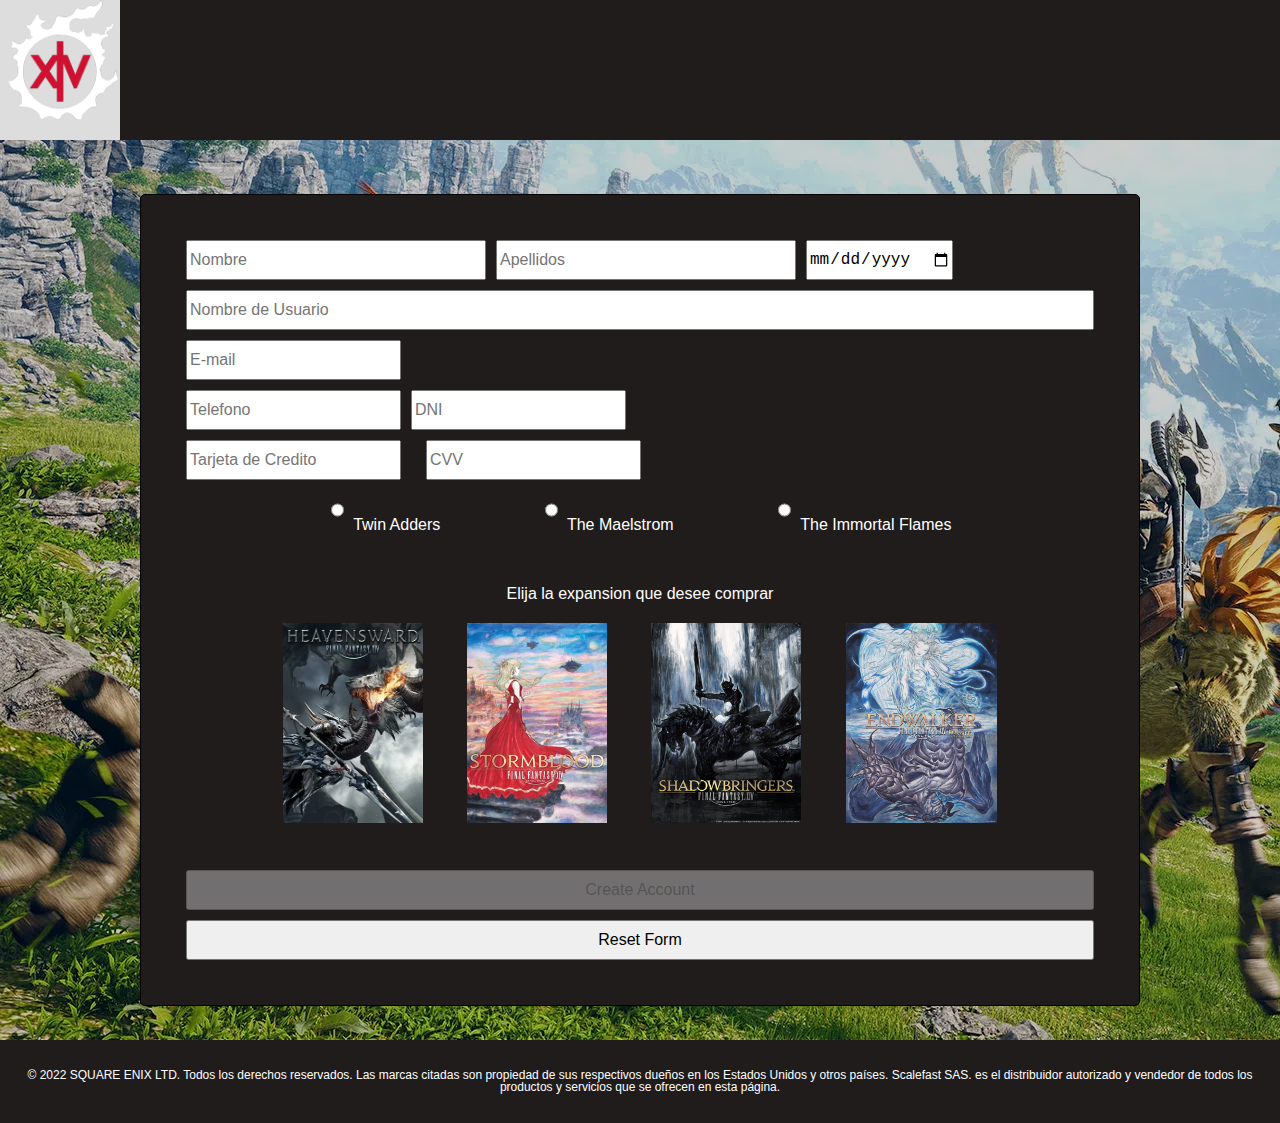
<file: index.html>
<!DOCTYPE html>
<html lang="en">
<head>
    <meta charset="UTF-8">
    <meta http-equiv="X-UA-Compatible" content="IE=edge">
    <meta name="viewport" content="width=device-width, initial-scale=1.0">
    <title>Final Fantasy XIV Free Trial</title>
    <link rel="stylesheet" href="css/styles.css">
    <link rel="shortcut icon" href="images/FFXIV_Logo.ico" type="image/x-icon">
    <script src="http://ajax.googleapis.com/ajax/libs/jquery/3.6.0/jquery.min.js"></script>
</head>
<header>
    
<div class="topnav">
  <a href="index.html" id="logo_home">
    <img src="images/FF14Logo.png" alt="Logo de la pagina" id="FF14">
  </a>
  <div id="menu_superior">
    <div id="redes_sociales">
        <ul id="lista">
            <li>
                <a href="https://twitter.com/FF_XIV_EN?ref_src=twsrc%5Egoogle%7Ctwcamp%5Eserp%7Ctwgr%5Eauthor">
                    <img src="images/twitter.png" alt="logo twitter" id="twitter">
                </a>
            </li>
            <li>
                <a href="https://www.youtube.com/c/ffxiv">
                    <img src="images/youtube.png" alt="logo youtube" id="youtube">
                </a>
            </li>
            <li>
                <a href="https://www.instagram.com/ffxiv/?hl=es">
                    <img src="images/instagram.png" alt="logo instagram" id="instagram">
                </a>
            </li>
        </ul>
  </div>
  <input type="text" placeholder="Search.." id="barra_buscadora">
</div>
</header>
<body>
    <img src="images/fondo.png" id="fondo"/>
    <div id="formulario">
        <form id="formulario_FF14" name="registro" onsubmit="" method="post">
            <div id="Nombrecompleto">
                <input type="text" placeholder="Nombre" id="Nombre"  required>
                <div id="error_nombre">
                </div>
                <input type="text" placeholder="Apellidos" id="Apellidos"  required>
                <div id="error_apellidos">

                </div>
                <input type="date" placeholder="Fecha de Nacimiento"  id="fecha_nac">
            </div>
            <input type="text" placeholder="Nombre de Usuario"  id="Usuario" required>
            <div id="error_usuario">

            </div>
                <div id="contenedor_correo">
                <input type="text" placeholder="E-mail" id="Correo"  required>
                <div id="error_correo">

                </div>
            </div>
            <div id="contacto">
                <div id="datos_numericos">
                <input type="text" placeholder="Telefono" id="Telefono" minlength="9" maxlength="11"  required>
                <div id="error_telefono">
                </div>
            </div>
                <input type="text" placeholder="DNI" id="DNI"  required>
                <div id="error_DNI">
                </div>
            </div>
            
            
            <div id="tarjetacredito">
                <input type="text" placeholder="Tarjeta de Credito" id="tarjeta">
                <div id="error_tarjeta">
                    
                </div>
                <input type="text" placeholder="CVV" id="cvv">
                <div id="error_cvv">

                </div>
            </div>
            
            <div id="faccion">
                <input type="radio" id="faccion1" name="faccion" value="Twin Adders" />
                <label for="faccion1">Twin Adders</label>
          
                <input type="radio" id="faccion2" name="faccion" value="The Maelstrom" />
                <label for="faccion2">The Maelstrom</label>
          
                <input type="radio" id="faccion3" name="faccion" value="The Immortal Flames" />
                <label for="faccion3">The Immortal Flames</label>
              </div>

              <div id="explicacion">
            </div>
            <p id="oferta_expansion">Elija la expansion que desee comprar</p>
                <div id="expansiones">
                    <label for="expansion1"> 
                        <input type="radio"  id="expansion1" name="expansion" value="Heavensward" />
                        <img src="images/heavensward.png"class="expansion" id="heavensward">
                    </label>
                    
                    <label for="expansion2">
                        <input type="radio"  id="expansion2" name="expansion" value="Stormblood" />
                        <img src="images/stormblood.png"class="expansion" id="stormblood">
                    </label>
                   
                    <label for="expansion3"> 
                        <input type="radio"  id="expansion3" name="expansion" value="Shadowbringers" />
                        <img src="images/shadowbringers.png" class="expansion"id="shadowbringers">
                    </label>
                    
                    <label for="expansion4">
                        <input type="radio"  id="expansion4" name="expansion" value="Endwalker" />
                        <img src="images/endwalker.png" class="expansion"id="endwalker">
                    </label>
                </div>
             <div id="botones"><br>
              <a href="html/perfil.html" id="enlace">
            <button disabled="true" id="enviar" value="Enviar" type="button" >Create Account</button>
            </a>
            <input type="reset" value="Reset Form" id="erase">
           </div>
        </form>  
     
        </div>

                 
</body>
<script src="js/scripts.js"></script>
<footer>
    <p id="copyright">© 2022 SQUARE ENIX LTD. Todos los derechos reservados.
        Las marcas citadas son propiedad de sus respectivos dueños en los Estados Unidos y otros países.
        Scalefast SAS. es el distribuidor autorizado y vendedor de todos los productos y servicios que se ofrecen en esta página.</p>
</footer>


</html>
</file>
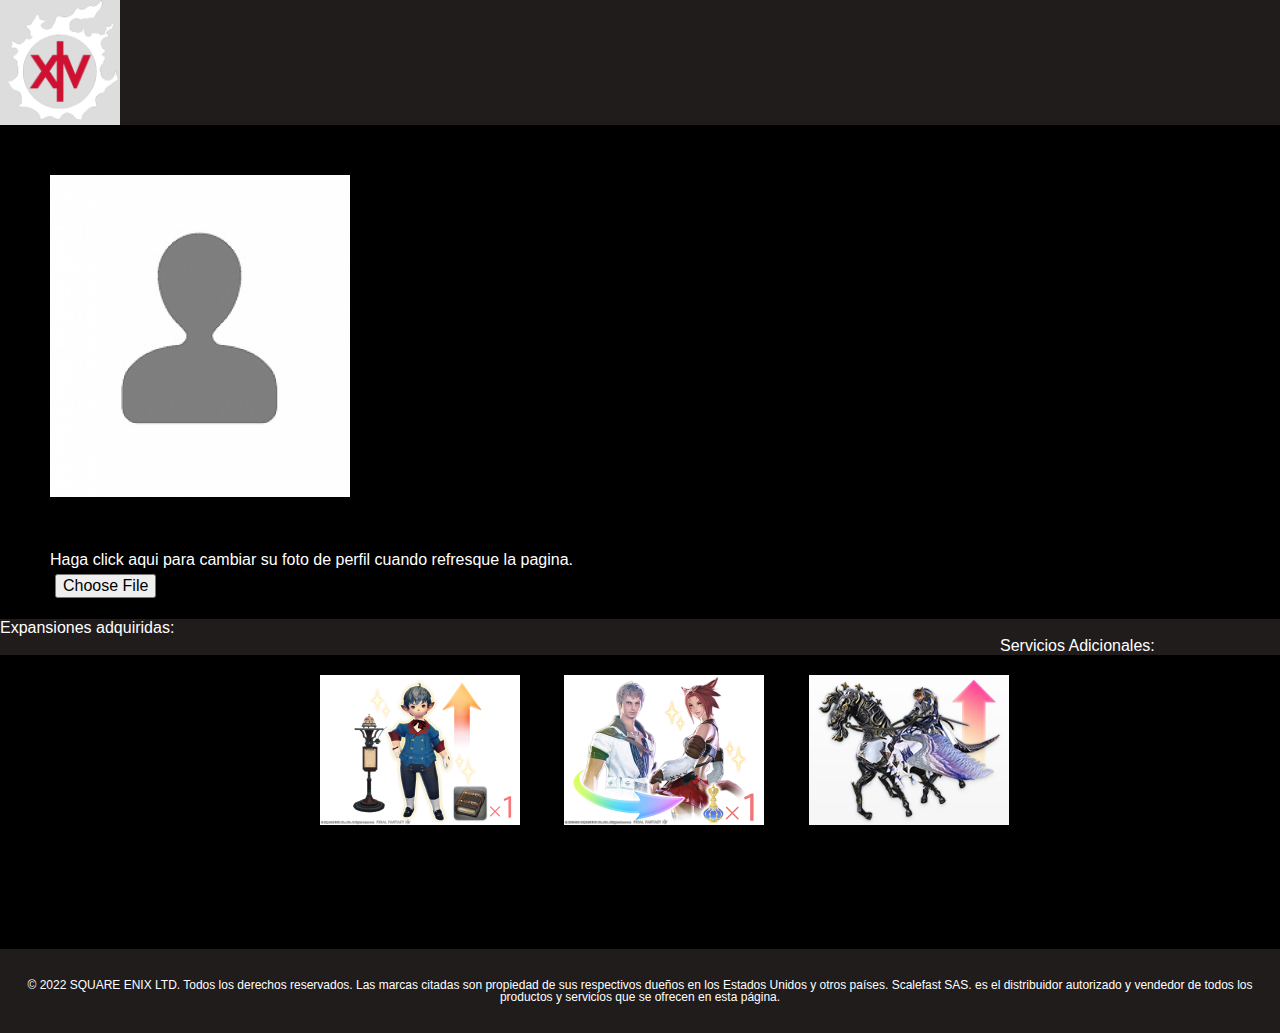
<file: html/perfil.html>
<!DOCTYPE html>
<html lang="en">
<head>
    <meta charset="UTF-8">
    <meta http-equiv="X-UA-Compatible" content="IE=edge">
    <meta name="viewport" content="width=device-width, initial-scale=1.0">
    <link rel="shortcut icon" href="../images/FFXIV_Logo.ico" type="image/x-icon">
    <title>Your Profile</title>
    <script src="http://ajax.googleapis.com/ajax/libs/jquery/3.6.0/jquery.min.js"></script>
    
    <link rel="stylesheet" href="../css/styles.css">

</head>    

<body id="cuerpo">
<header>
        <div class="topnav">
          <a href="../index.html" id="logo_home">
            <img src="../images/FF14Logo.png" alt="Logo de la pagina" id="FF14">
          </a>
        </div>
</header>
<div id="profile">
    <div id="imagen_perfil">
        <img src="../images/avatar.png" alt="foto de perfil" id="imagen">
    </div>
    <div id="datos_principales">
        <h1 id="nombre_usuario">

        </h1>
        <h2 id="correo">

        </h2>
        <h3 id="nombre_real">

        </h3>
        <div id="faccion_elegida">
            
        </div>
    </div>
 
</div>   
<div id="cambia_imagen">
     <label for="cambiador">Haga click aqui para cambiar su foto de perfil cuando refresque la pagina.</label>
     <input type="file" id="cambiador">
</div>
<div id="texto-menu-bajo">
<div id="explicacion_expansion">
    Expansiones adquiridas:
</div>
<div id="explicacion-servicios-adicionales">
    Servicios Adicionales:
</div>
</div>
<div id="menu-bajo">
<div id="expansiones_compradas">
    
</div>
<div id="servicios_adicionales">
    <img src="../images/additional-retaines.png" id="get-retainer">
    
    <img src="../images/phantasia.png" id="get-phantasia">
    
    <img src="../images/digital-upgrade.png" id="mejora-cuenta">
    
</div>
</div>
</body>
<script src="../js/perfil.js"></script>
<footer>
    <p id="copyright">© 2022 SQUARE ENIX LTD. Todos los derechos reservados.
        Las marcas citadas son propiedad de sus respectivos dueños en los Estados Unidos y otros países.
        Scalefast SAS. es el distribuidor autorizado y vendedor de todos los productos y servicios que se ofrecen en esta página.</p>
</footer>
</html>
</file>
<file: css/styles.css>
* {box-sizing: border-box;}

 html::-webkit-scrollbar {
        display: none;
}
body {
 margin: 0;
font-family: Arial, Helvetica, sans-serif;
background-color: black;

}

.topnav {
  overflow: hidden;
  background-color:#201c1c;
  display: flex;
}

.topnav a {
  float: left;
  display: block;
  color: black;
  text-align: center;
  padding: 14px 16px;
  text-decoration: none;
  font-size: 17px;
}

.topnav a:hover {
  background-color: #ddd;
  color: black;
}

.topnav input[type=text] {
  float: right;
  padding: 6px;
  margin-top: 8px;
  margin-right: 16px;
  border: none;
  font-size: 17px;
}

@media screen and (max-width: 600px) {
  .topnav a, .topnav input[type=text] {
    float: none;
    display: block;
    text-align: left;
    width: 100%;
    margin: 0;
    padding: 14px;
  }
  
  .topnav input[type=text] {
    border: 1px solid #ccc;  
  }
  
}
#lista li {
    display:inline;
    padding-left:3px;
    padding-right:3px;
   background-color:#201c1c;
}

#lista{
    display:inline-flex;
    margin-bottom: 0px;
    margin-top: 0px;
}

#youtube,#twitter,#instagram{
    width: 50px;
}
#FF14{
    width: 120px;
}
#logo_home{
    padding: 0px;
}
#redes_sociales{
    margin-left: 1510px;
}
#barra_buscadora{
    margin-bottom: 5px;
    margin-right: 35px;
}

#fondo{
  margin: 0;
  margin-bottom: -5px;
  min-width: 100%;
  min-height: 100%;
  right: 0;
  bottom: 0;
  z-index: -5;
  opacity: 80%;
  object-position: center;

}


 footer {
        text-align: center;
        background-color: #201c1c;
        color: white;
        padding: 18px 0;

        width:100%;
      }

#copyright{
    font-family: 'Proxima Nova',Arial,sans-serif;
    font-size: 12px;
    line-height: 12px;

}
#actual{
    background-color: #a02c2c;
}

#formulario{
    border: 1px solid black ;
    border-radius: 5px;
    padding: 17px;
    position:absolute;
    top: 50%;
    left: 50%;
    transform: translate(-50%,-50%);
    z-index: 2;
    display: grid;
    background-color: #201c1c;
    margin-top: 150px; 
    inline-size: min-content;
    width: 1000px;
    padding: 40px;
 
}
input{
  margin: 5px;
  height: 40px;
  font-size: 1rem;
}

#Nombrecompleto{
  display: flex;
}

#formulario_FF14{
  display: contents;
}

#Nombre{
  width: 300px;
}

#Apellidos{
  width: 300px;
}

input[type=radio]#faccion1 {
  accent-color: yellow;
}

input[type=radio]#faccion2 {
  accent-color:red
}

input[type=radio]#faccion3 {
  accent-color: black;
}

label{
  color: white;
}

input[type=radio]#faccion1,#faccion2,#faccion3{
  margin-left: 100px;
}

#faccion{
  margin-left: 50px;
}
#explicacion{
  z-index: 2;
  display: grid;
  background-color: #201c1c;
  font-family: 'Proxima Nova',Arial,sans-serif;
  color: white;
}

#maelstrom{
  height: 200px;
  margin:auto;
}

#twinadder{
  height: 200px;
  margin:auto;
}

#immortalflames{
  height: 200px;
  margin:auto;
}

#heavensward,#stormblood,#shadowbringers,#endwalker{
  height: 200px;
margin: 20px;
}

#expansiones{
  margin:auto;
}

#expansiones ul{
  border-color: #a02c2c;
  display: inline-flex;
}


#expansiones input[type="radio"] { 
  position: absolute;
  opacity: 0;
  width: 0;
  height: 0;
}

#expansiones input[type="radio"] + img {
  cursor: pointer;
}


#expansiones input[type="radio"]:checked + img {
  border: 1px solid rgb(0,0,0);
  box-shadow: 0 0 3px 3px #a02c2c;
}

#contacto,#contenedor_correo,#datos_numericos,#tarjetacredito{
  display: flex;
}

p#errores{
  color: red;
}

#valido{
  height: 30px;
  margin-top: 10px;
}

#cvv,#dni{
  margin-left: 20px;
}

#botones{
  display: grid;
}

button:disabled{
  margin: 5px;
    height: 40px;
    font-size: 1rem;
}
button{
  margin: 5px;
    height: 40px;
    font-size: 1rem;
}

#oferta_expansion{
  color: white;
  font-size: 1rem;
  margin:auto;
  margin-top: 50px;
}
#enlace{
  display: contents;
}

#nombre_usuario,#correo,#nombre_real{
  color: #ddd;
}
#profile{
  display: inline-flex;
}

#imagen{
  width: 300px;
  margin:50px

}

#datos_principales{
  margin-top: 50px;
}

#profile_adders,#profile_flames,#profile_maelstrom{
  width: 150px;
}

#cambia_imagen{
  display: grid;
  margin-left: 50px;
}

#explicacion_expansion,#explicacion-servicios-adicionales,#texto-menu-bajo{
  z-index: 2;
  display: grid;
  background-color: #201c1c;
  font-family: 'Proxima Nova',Arial,sans-serif;
  color: white;
}

#get-retainer,#get-phantasia,#mejora-cuenta{
  width: 200px;
  margin: 20px;
}

#menu-bajo{
  display: inline-flex;
  padding-bottom: 100px;
}

#servicios_adicionales{
  margin-left: 300px;
}

#explicacion-servicios-adicionales{
  margin-left: 1000px;
}
</file>
